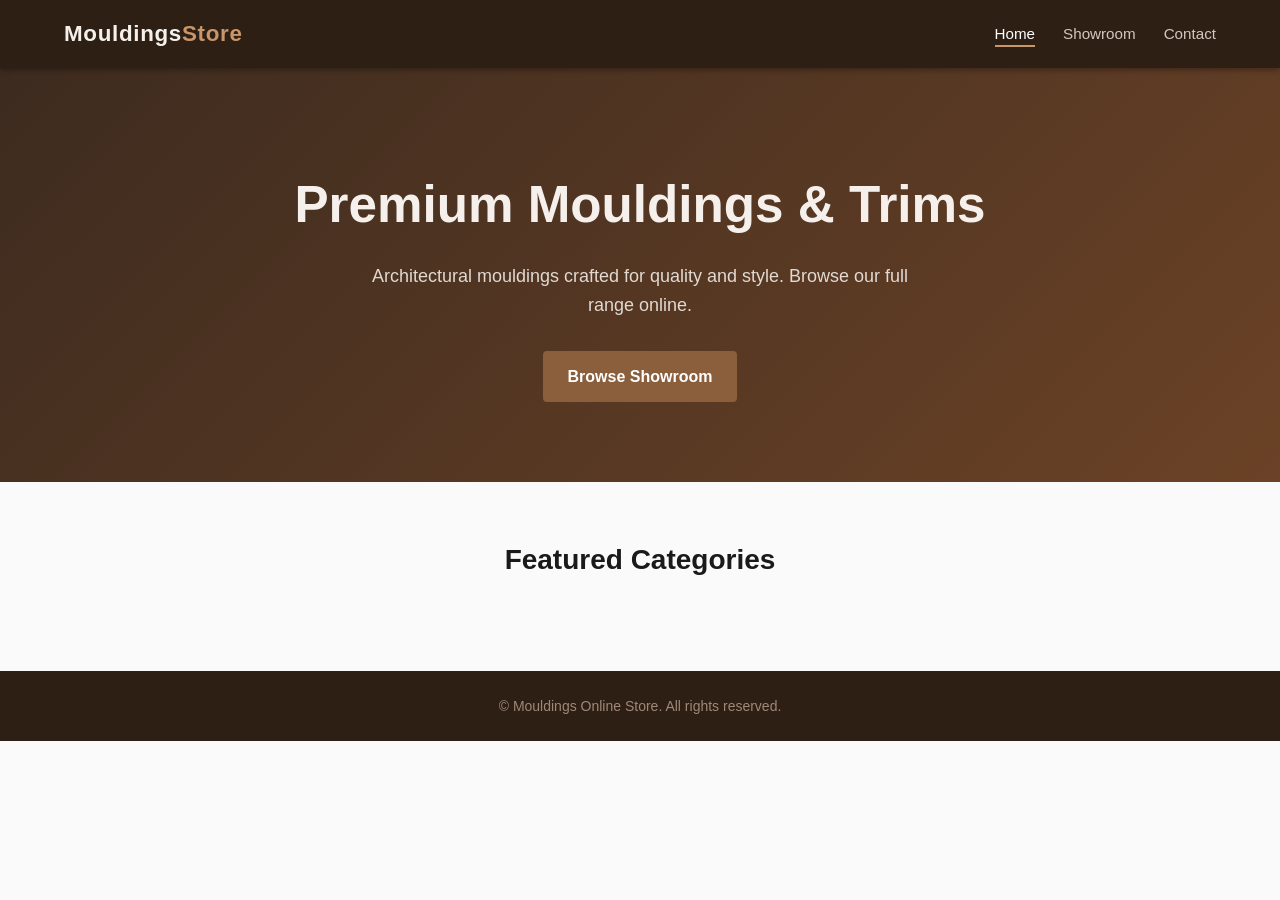
<file: index.html>
<!DOCTYPE html>
<html lang="en">
<head>
  <meta charset="UTF-8" />
  <meta name="viewport" content="width=device-width, initial-scale=1.0" />
  <title>Mouldings Online Store</title>
  <link rel="stylesheet" href="css/style.css" />
</head>
<body>

  <!-- ===== HEADER ===== -->
  <header class="site-header">
    <div class="container header-inner">
      <a href="index.html" class="logo">Mouldings<span>Store</span></a>
      <nav class="main-nav" aria-label="Main navigation">
        <ul>
          <li><a href="index.html" class="active">Home</a></li>
          <li><a href="showroom.html">Showroom</a></li>
          <li><a href="contact.html">Contact</a></li>
        </ul>
      </nav>
    </div>
  </header>

  <!-- ===== HERO ===== -->
  <section class="hero">
    <div class="container hero-content">
      <h1>Premium Mouldings &amp; Trims</h1>
      <p>Architectural mouldings crafted for quality and style. Browse our full range online.</p>
      <a href="showroom.html" class="btn btn-primary">Browse Showroom</a>
    </div>
  </section>

  <!-- ===== FEATURED CATEGORIES ===== -->
  <section class="section featured-categories">
    <div class="container">
      <h2 class="section-title">Featured Categories</h2>
      <div class="card-grid" id="category-grid">
        <!-- Populated dynamically by js/script.js -->
      </div>
    </div>
  </section>

  <!-- ===== FOOTER ===== -->
  <footer class="site-footer">
    <div class="container">
      <p>&copy; <span id="year"></span> Mouldings Online Store. All rights reserved.</p>
    </div>
  </footer>

  <script src="js/data.js"></script>
  <script src="js/script.js"></script>
</body>
</html>
</file>
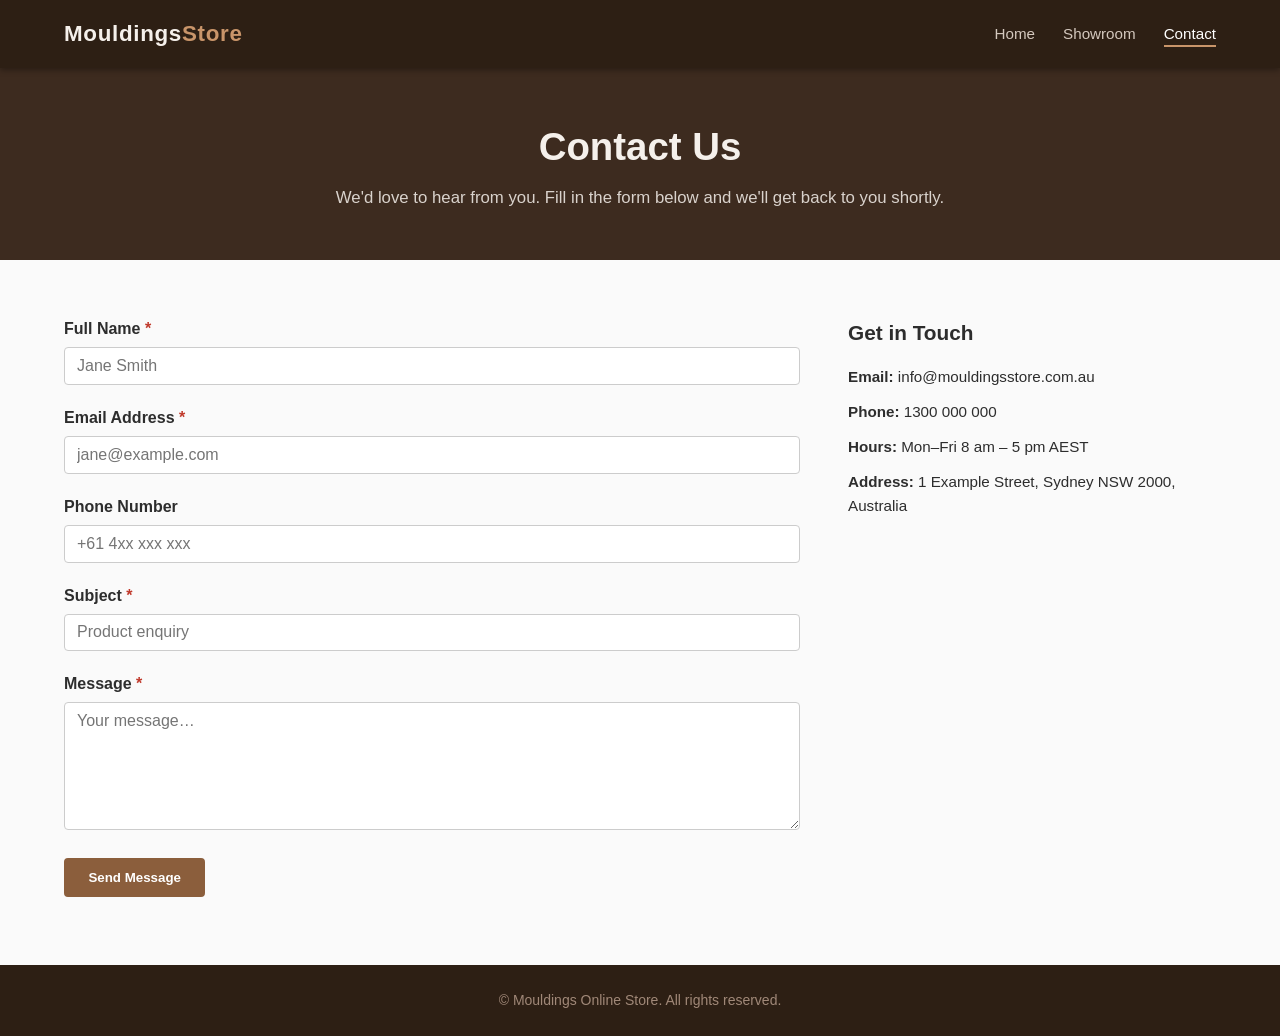
<file: contact.html>
<!DOCTYPE html>
<html lang="en">
<head>
  <meta charset="UTF-8" />
  <meta name="viewport" content="width=device-width, initial-scale=1.0" />
  <title>Contact — Mouldings Online Store</title>
  <link rel="stylesheet" href="css/style.css" />
</head>
<body>

  <!-- ===== HEADER ===== -->
  <header class="site-header">
    <div class="container header-inner">
      <a href="index.html" class="logo">Mouldings<span>Store</span></a>
      <nav class="main-nav" aria-label="Main navigation">
        <ul>
          <li><a href="index.html">Home</a></li>
          <li><a href="showroom.html">Showroom</a></li>
          <li><a href="contact.html" class="active">Contact</a></li>
        </ul>
      </nav>
    </div>
  </header>

  <!-- ===== PAGE TITLE ===== -->
  <section class="page-hero">
    <div class="container">
      <h1>Contact Us</h1>
      <p>We'd love to hear from you. Fill in the form below and we'll get back to you shortly.</p>
    </div>
  </section>

  <!-- ===== CONTACT FORM ===== -->
  <section class="section">
    <div class="container contact-layout">

      <form class="contact-form" id="contact-form" novalidate>
        <div class="form-group">
          <label for="name">Full Name <span class="required">*</span></label>
          <input type="text" id="name" name="name" placeholder="Jane Smith" required />
        </div>
        <div class="form-group">
          <label for="email">Email Address <span class="required">*</span></label>
          <input type="email" id="email" name="email" placeholder="jane@example.com" required />
        </div>
        <div class="form-group">
          <label for="phone">Phone Number</label>
          <input type="tel" id="phone" name="phone" placeholder="+61 4xx xxx xxx" />
        </div>
        <div class="form-group">
          <label for="subject">Subject <span class="required">*</span></label>
          <input type="text" id="subject" name="subject" placeholder="Product enquiry" required />
        </div>
        <div class="form-group">
          <label for="message">Message <span class="required">*</span></label>
          <textarea id="message" name="message" rows="6" placeholder="Your message…" required></textarea>
        </div>
        <button type="submit" class="btn btn-primary">Send Message</button>
        <p class="form-status" id="form-status" aria-live="polite"></p>
      </form>

      <aside class="contact-info">
        <h2>Get in Touch</h2>
        <ul>
          <li><strong>Email:</strong> <a href="mailto:info@mouldingsstore.com.au">info@mouldingsstore.com.au</a></li>
          <li><strong>Phone:</strong> <a href="tel:+61300000000">1300 000 000</a></li>
          <li><strong>Hours:</strong> Mon–Fri 8 am – 5 pm AEST</li>
          <li><strong>Address:</strong> 1 Example Street, Sydney NSW 2000, Australia</li>
        </ul>
      </aside>

    </div>
  </section>

  <!-- ===== FOOTER ===== -->
  <footer class="site-footer">
    <div class="container">
      <p>&copy; <span id="year"></span> Mouldings Online Store. All rights reserved.</p>
    </div>
  </footer>

  <script src="js/data.js"></script>
  <script src="js/script.js"></script>
</body>
</html>
</file>
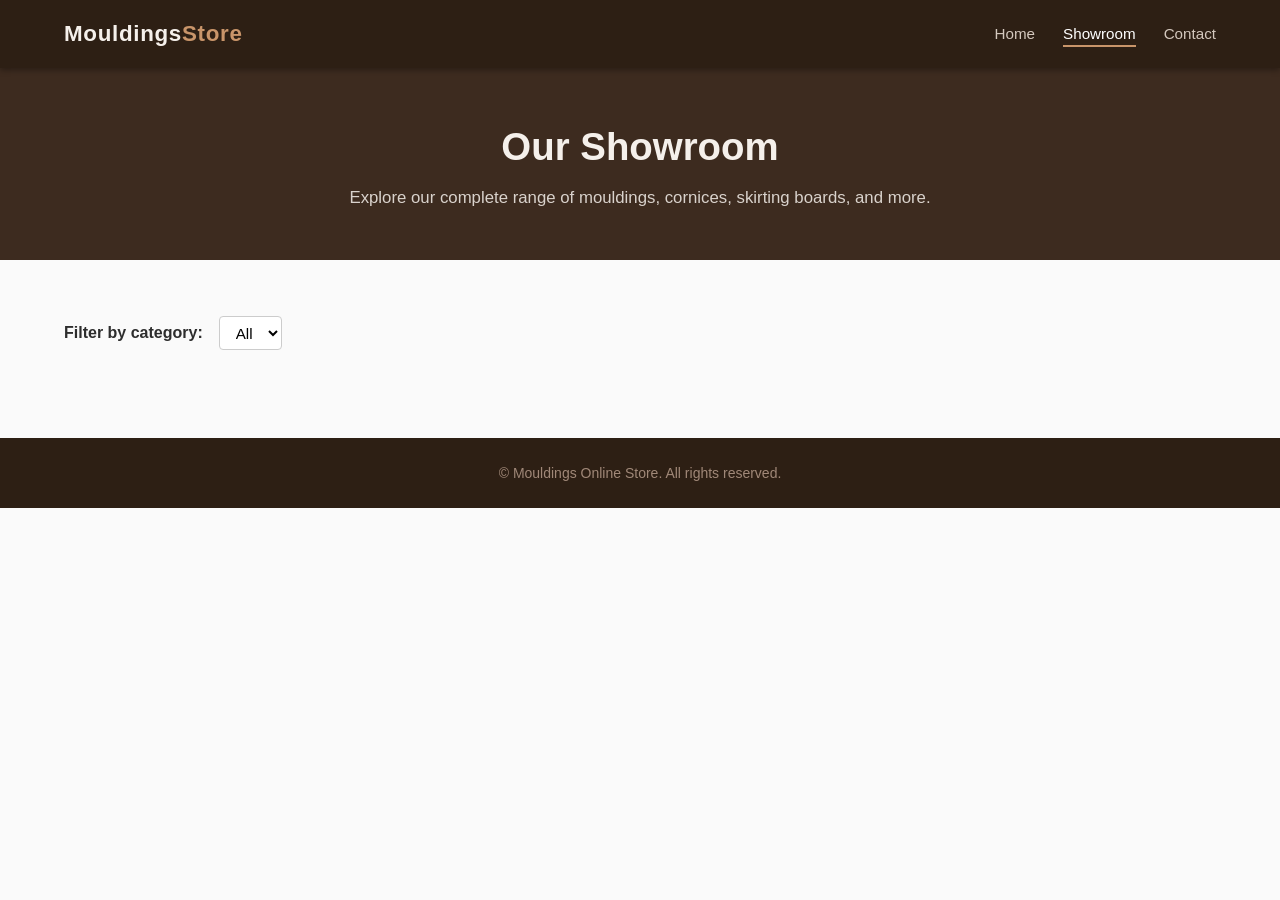
<file: showroom.html>
<!DOCTYPE html>
<html lang="en">
<head>
  <meta charset="UTF-8" />
  <meta name="viewport" content="width=device-width, initial-scale=1.0" />
  <title>Showroom — Mouldings Online Store</title>
  <link rel="stylesheet" href="css/style.css" />
</head>
<body>

  <!-- ===== HEADER ===== -->
  <header class="site-header">
    <div class="container header-inner">
      <a href="index.html" class="logo">Mouldings<span>Store</span></a>
      <nav class="main-nav" aria-label="Main navigation">
        <ul>
          <li><a href="index.html">Home</a></li>
          <li><a href="showroom.html" class="active">Showroom</a></li>
          <li><a href="contact.html">Contact</a></li>
        </ul>
      </nav>
    </div>
  </header>

  <!-- ===== PAGE TITLE ===== -->
  <section class="page-hero">
    <div class="container">
      <h1>Our Showroom</h1>
      <p>Explore our complete range of mouldings, cornices, skirting boards, and more.</p>
    </div>
  </section>

  <!-- ===== FILTER BAR ===== -->
  <section class="section">
    <div class="container">
      <div class="filter-bar">
        <label for="category-filter">Filter by category:</label>
        <select id="category-filter">
          <option value="all">All</option>
        </select>
      </div>
      <div class="card-grid" id="product-grid">
        <!-- Populated dynamically by js/script.js -->
      </div>
    </div>
  </section>

  <!-- ===== FOOTER ===== -->
  <footer class="site-footer">
    <div class="container">
      <p>&copy; <span id="year"></span> Mouldings Online Store. All rights reserved.</p>
    </div>
  </footer>

  <script src="js/data.js"></script>
  <script src="js/script.js"></script>
</body>
</html>
</file>
<file: css/style.css>
/* ============================================================
   Mouldings Online Store — Main Stylesheet
   ============================================================ */

/* ---------- Reset / Base ---------- */
*, *::before, *::after { box-sizing: border-box; margin: 0; padding: 0; }

html { scroll-behavior: smooth; font-size: 16px; }

body {
  font-family: 'Segoe UI', Tahoma, Geneva, Verdana, sans-serif;
  color: #2d2d2d;
  background: #fafafa;
  line-height: 1.6;
}

a { color: inherit; text-decoration: none; }
a:hover { text-decoration: underline; }

img { max-width: 100%; display: block; }

ul { list-style: none; }

/* ---------- Utility ---------- */
.container {
  width: min(90%, 1200px);
  margin-inline: auto;
}

.section {
  padding-block: 3.5rem;
}

.section-title {
  font-size: 1.75rem;
  margin-bottom: 2rem;
  text-align: center;
  color: #1a1a1a;
}

/* ---------- Buttons ---------- */
.btn {
  display: inline-block;
  padding: 0.65rem 1.4rem;
  border-radius: 4px;
  font-weight: 600;
  cursor: pointer;
  border: 2px solid transparent;
  transition: background 0.2s, color 0.2s, border-color 0.2s;
}

.btn-primary {
  background: #8b5e3c;
  color: #fff;
  border-color: #8b5e3c;
}

.btn-primary:hover {
  background: #6e4a2e;
  border-color: #6e4a2e;
  text-decoration: none;
}

/* ---------- Header ---------- */
.site-header {
  background: #2d1f14;
  color: #f5f0eb;
  position: sticky;
  top: 0;
  z-index: 100;
  box-shadow: 0 2px 6px rgba(0,0,0,.35);
}

.header-inner {
  display: flex;
  align-items: center;
  justify-content: space-between;
  padding-block: 1rem;
}

.logo {
  font-size: 1.4rem;
  font-weight: 700;
  letter-spacing: .03em;
  color: #f5f0eb;
}
.logo span { color: #c9956a; }
.logo:hover { text-decoration: none; }

.main-nav ul {
  display: flex;
  gap: 1.75rem;
}

.main-nav a {
  font-size: .95rem;
  font-weight: 500;
  color: #d4c8be;
  padding-bottom: 3px;
  border-bottom: 2px solid transparent;
  transition: color .2s, border-color .2s;
}

.main-nav a:hover,
.main-nav a.active {
  color: #fff;
  border-bottom-color: #c9956a;
  text-decoration: none;
}

/* ---------- Hero (home) ---------- */
.hero {
  background: linear-gradient(135deg, #3d2b1f 0%, #6b4226 100%);
  color: #f5f0eb;
  padding-block: 6rem 5rem;
  text-align: center;
}

.hero-content h1 {
  font-size: clamp(2rem, 5vw, 3.2rem);
  margin-bottom: 1rem;
}

.hero-content p {
  font-size: 1.125rem;
  max-width: 560px;
  margin-inline: auto;
  margin-bottom: 2rem;
  opacity: .88;
}

/* ---------- Page Hero (inner pages) ---------- */
.page-hero {
  background: #3d2b1f;
  color: #f5f0eb;
  padding-block: 3rem;
  text-align: center;
}

.page-hero h1 { font-size: clamp(1.6rem, 4vw, 2.4rem); margin-bottom: .5rem; }
.page-hero p  { opacity: .85; font-size: 1.05rem; }

/* ---------- Card Grid ---------- */
.card-grid {
  display: grid;
  grid-template-columns: repeat(auto-fill, minmax(240px, 1fr));
  gap: 1.5rem;
}

.card {
  background: #fff;
  border-radius: 8px;
  overflow: hidden;
  box-shadow: 0 2px 8px rgba(0,0,0,.08);
  transition: transform .2s, box-shadow .2s;
  display: flex;
  flex-direction: column;
}

.card:hover {
  transform: translateY(-4px);
  box-shadow: 0 6px 18px rgba(0,0,0,.13);
}

.card-img {
  width: 100%;
  aspect-ratio: 4 / 3;
  object-fit: cover;
  background: #e8ddd5;
  display: flex;
  align-items: center;
  justify-content: center;
  color: #9e8070;
  font-size: .85rem;
}

.card-body {
  padding: 1rem 1.1rem 1.2rem;
  flex: 1;
  display: flex;
  flex-direction: column;
}

.card-category {
  font-size: .75rem;
  text-transform: uppercase;
  letter-spacing: .08em;
  color: #8b5e3c;
  margin-bottom: .25rem;
}

.card-title {
  font-size: 1rem;
  font-weight: 600;
  margin-bottom: .4rem;
}

.card-price {
  font-size: 1.05rem;
  font-weight: 700;
  color: #2d1f14;
  margin-top: auto;
  padding-top: .6rem;
}

.card-link {
  display: block;
  color: inherit;
}
.card-link:hover { text-decoration: none; }

/* ---------- Filter Bar ---------- */
.filter-bar {
  display: flex;
  align-items: center;
  gap: 1rem;
  margin-bottom: 2rem;
  flex-wrap: wrap;
}

.filter-bar label { font-weight: 600; }

.filter-bar select {
  padding: .4rem .75rem;
  border: 1px solid #ccc;
  border-radius: 4px;
  font-size: .95rem;
  background: #fff;
  cursor: pointer;
}

/* ---------- Product Detail ---------- */
.back-link {
  display: inline-block;
  margin-bottom: 1.5rem;
  color: #8b5e3c;
  font-weight: 600;
}
.back-link:hover { text-decoration: underline; }

.product-layout {
  display: grid;
  grid-template-columns: 1fr 1fr;
  gap: 3rem;
  align-items: start;
}

@media (max-width: 680px) {
  .product-layout { grid-template-columns: 1fr; }
}

.product-image {
  width: 100%;
  aspect-ratio: 1;
  object-fit: cover;
  border-radius: 8px;
  background: #e8ddd5;
}

.product-info h1 { font-size: 1.8rem; margin-bottom: .5rem; }
.product-info .product-category {
  font-size: .8rem;
  text-transform: uppercase;
  letter-spacing: .08em;
  color: #8b5e3c;
  margin-bottom: 1rem;
}
.product-info .product-price {
  font-size: 1.5rem;
  font-weight: 700;
  margin-bottom: 1rem;
}
.product-info .product-description {
  color: #555;
  margin-bottom: 1.5rem;
  line-height: 1.7;
}
.product-info .product-sku {
  font-size: .85rem;
  color: #888;
  margin-bottom: 1.5rem;
}

/* ---------- Contact ---------- */
.contact-layout {
  display: grid;
  grid-template-columns: 2fr 1fr;
  gap: 3rem;
  align-items: start;
}

@media (max-width: 720px) {
  .contact-layout { grid-template-columns: 1fr; }
}

.contact-form .form-group {
  margin-bottom: 1.25rem;
}

.contact-form label {
  display: block;
  font-weight: 600;
  margin-bottom: .35rem;
}

.required { color: #c0392b; }

.contact-form input,
.contact-form textarea {
  width: 100%;
  padding: .55rem .75rem;
  border: 1px solid #ccc;
  border-radius: 4px;
  font-size: 1rem;
  font-family: inherit;
  transition: border-color .2s, box-shadow .2s;
}

.contact-form input:focus,
.contact-form textarea:focus {
  outline: none;
  border-color: #8b5e3c;
  box-shadow: 0 0 0 3px rgba(139,94,60,.18);
}

.form-status {
  margin-top: .75rem;
  font-weight: 600;
}
.form-status.success { color: #27ae60; }
.form-status.error   { color: #c0392b; }

.contact-info h2 { font-size: 1.3rem; margin-bottom: 1rem; }
.contact-info ul { display: flex; flex-direction: column; gap: .65rem; }
.contact-info li { font-size: .95rem; }

/* ---------- Footer ---------- */
.site-footer {
  background: #2d1f14;
  color: #a08878;
  text-align: center;
  padding-block: 1.5rem;
  font-size: .875rem;
}

/* ---------- Responsive nav ---------- */
@media (max-width: 540px) {
  .main-nav ul { gap: 1rem; }
  .header-inner { flex-direction: column; gap: .75rem; }
}
</file>
